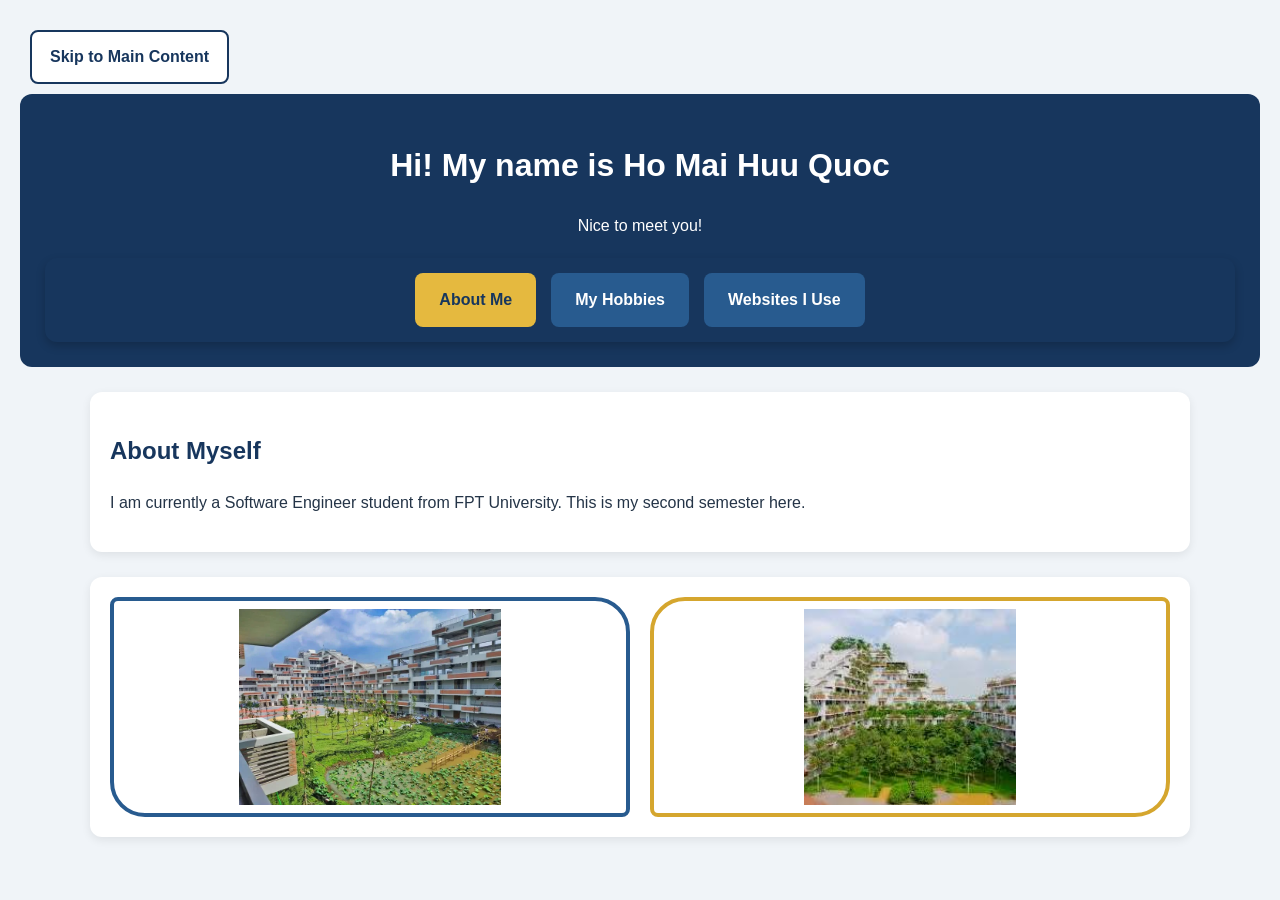
<file: index.html>
<!DOCTYPE html>
<html lang="vi">
<head>
    <meta charset="UTF-8">
    <meta name="viewport" content="width=device-width, initial-scale=1.0">
    <title>About Myself</title>
    <link rel="stylesheet" href="style.css">
</head>
<body>
    <a class="skip-link" href="#main-content">Skip to Main Content</a>

    <header>
        <h1>Hi! My name is Ho Mai Huu Quoc</h1>
        <p>Nice to meet you!</p>

        <nav aria-label="Main navigation">
            <ul>
                <li><a href="index.html" aria-current="page">About Me</a></li>
                <li><a href="hobbies.html">My Hobbies</a></li>
                <li><a href="websites.html">Websites I Use</a></li>
            </ul>
        </nav>
    </header>

    <main id="main-content">
        <section>
            <h2>About Myself</h2>
            <p>
                I am currently a Software Engineer student from FPT University.
                This is my second semester here.
            </p>
        </section>

        <section class="image-grid">
            <img src="images/unnamed.webp"
                 alt="About my school">

            <img src="images/images (38).jpg"
                 alt="About my school">
        </section>
    </main>
</body>
</html>
</file>
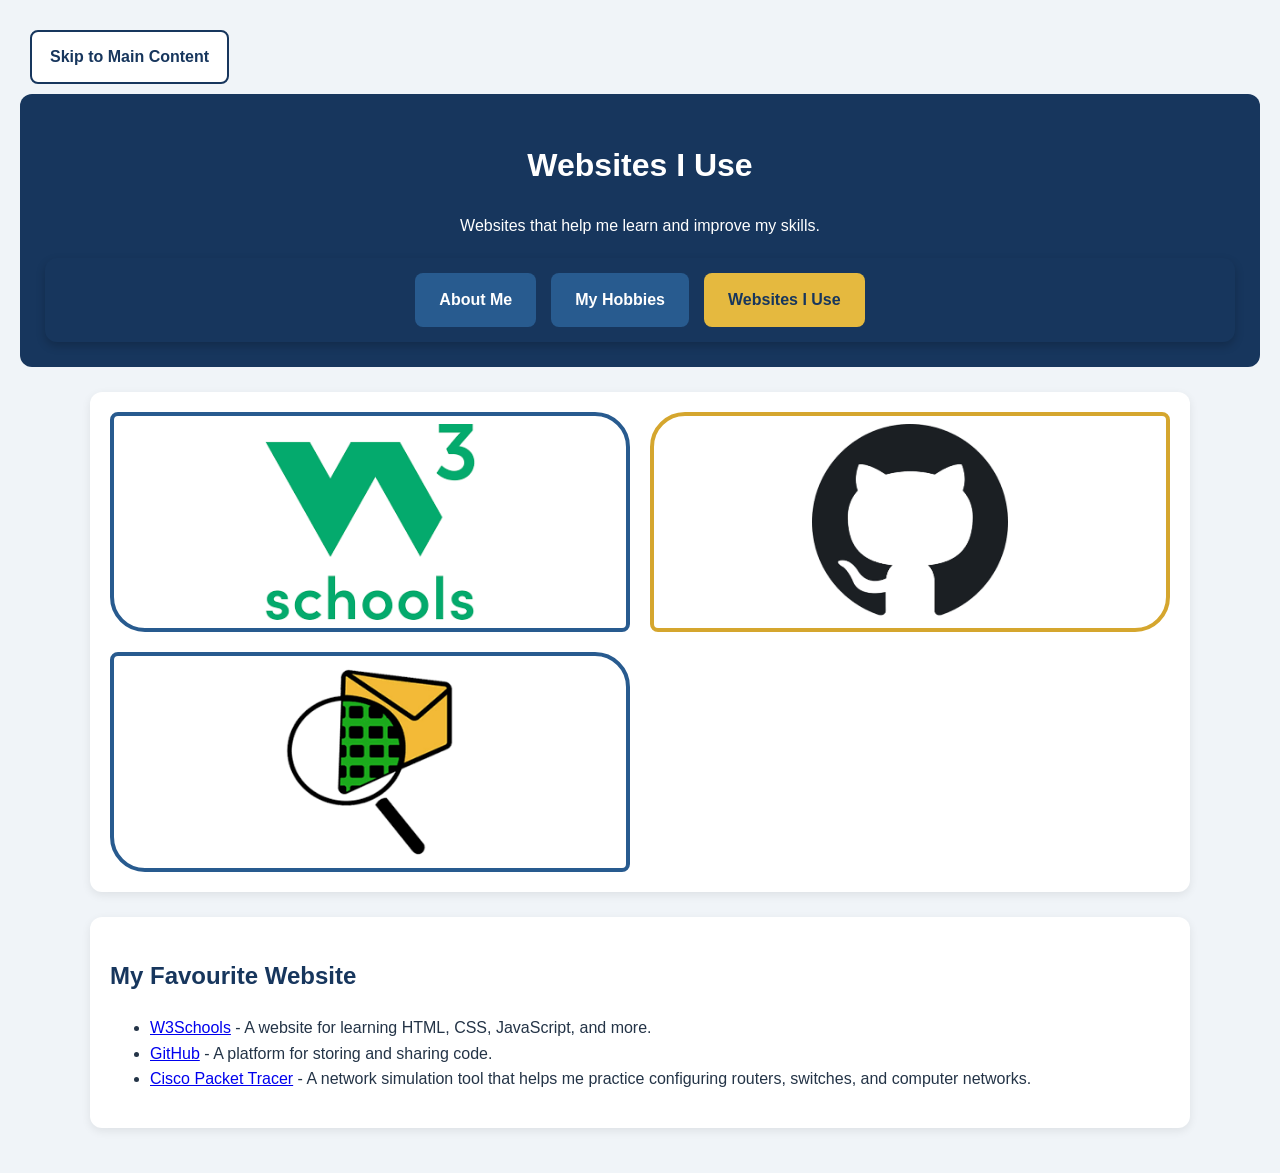
<file: websites.html>
<!DOCTYPE html>
<html lang="vi">
<head>
    <meta charset="UTF-8">
    <meta name="viewport" content="width=device-width, initial-scale=1.0">
    <title>Websites I Use</title>
    <link rel="stylesheet" href="style.css">
</head>
<body>
    <a class="skip-link" href="#main-content">Skip to Main Content</a>

    <header>
        <h1>Websites I Use</h1>
        <p>Websites that help me learn and improve my skills.</p>

        <nav aria-label="Main navigation">
            <ul>
                <li><a href="index.html">About Me</a></li>
                <li><a href="hobbies.html">My Hobbies</a></li>
                <li><a href="websites.html" aria-current="page">Websites I Use</a></li>
            </ul>
        </nav>
    </header>

    <main id="main-content">
        

        <section class="image-grid">
            <img src="images/download (4).png"
                 alt="W3Schools">

            <img src="images/images (3).png"
                 alt="GitHub">

             <img src="images/images (4).png"
                 alt="cisco-packet-tracer">
        </section>

        <section>
            <h2>My Favourite Website</h2>
            <ul>
                <li>
                    <a href="https://www.w3schools.com/"
                       target="_blank" rel="noopener noreferrer">W3Schools</a>
                    - A website for learning HTML, CSS, JavaScript, and more.
                </li>
                <li>
                    <a href="https://github.com/"
                       target="_blank" rel="noopener noreferrer">GitHub</a>
                    - A platform for storing and sharing code.
                </li>
                <li>
                    <a href="https://www.netacad.com/cisco-packet-tracer"
                       target="_blank" rel="noopener noreferrer">Cisco Packet Tracer</a>
                    - A network simulation tool that helps me practice configuring routers,
                    switches, and computer networks.
</li>
            </ul>
        </section>
    </main>
</body>
</html>
</file>
<file: style.css>
* {
    box-sizing: border-box;
}

body {
    font-family: Arial, Helvetica, sans-serif;
    line-height: 1.6;
    margin: 0;
    padding: 20px;
    background-color: #f0f4f8;
    color: #243447;
}

header {
    background-color: #17365d;
    color: white;
    text-align: center;
    padding: 25px;
    border-radius: 12px;
}

main {
    max-width: 1100px;
    margin: 25px auto;
}

section {
    background-color: white;
    margin-bottom: 25px;
    padding: 20px;
    border-radius: 12px;
    box-shadow: 0 3px 10px rgba(0, 0, 0, 0.08);
}

h2 {
    color: #17365d;
}


.skip-link {
    display: inline-block;
    position: relative;
    top: auto;
    left: auto;
    margin: 10px;
    padding: 12px 18px;
    background-color: #ffffff;
    color: #17365d;
    border: 2px solid #17365d;
    border-radius: 8px;
    text-decoration: none;
    font-weight: bold;
}

.skip-link:hover {
    background-color: #e5b93f;
    color: #17365d;
}

.skip-link:focus {
    outline: 3px solid #e5b93f;
    outline-offset: 3px;
}

nav {
    background-color: #17365d;
    padding: 15px;
    border-radius: 12px;
    margin-top: 20px;
    box-shadow: 0 4px 10px rgba(0, 0, 0, 0.2);
}

nav ul {
    display: flex;
    justify-content: center;
    align-items: center;
    flex-wrap: wrap;
    gap: 15px;
    list-style: none;
    padding: 0;
    margin: 0;
}

nav a {
    display: block;
    padding: 12px 22px;
    color: white;
    background-color: #285b8f;
    text-decoration: none;
    font-weight: bold;
    border-radius: 8px;
    border: 2px solid transparent;
    transition: all 0.3s ease;
}

nav a:hover {
    background-color: #e5b93f;
    color: #17365d;
    border-color: white;
    transform: translateY(-3px);
}

nav a:focus-visible {
    outline: 3px solid #e5b93f;
    outline-offset: 4px;
}

nav a[aria-current="page"] {
    background-color: #e5b93f;
    color: #17365d;
}


a:focus-visible {
    outline: 3px solid #e5b93f;
    outline-offset: 4px;
}


.image-grid {
    display: grid;
    grid-template-columns: repeat(2, minmax(0, 1fr));
    gap: 20px;
    align-items: center;
}


img {
    display: block;
    width: 100%;
    max-width: 100%;
    height: 220px;
    object-fit: contain;

    border: 4px solid #285b8f;
    padding: 8px;
    border-radius: 15px;

    background-color: white;
    box-sizing: border-box;

    transition: transform 0.3s ease,
                box-shadow 0.3s ease;
}

img:hover {
    transform: scale(1.03);
    box-shadow: 0 6px 15px rgba(23, 54, 93, 0.25);
}

.image-flex {
    display: flex;
    flex-wrap: wrap;
    justify-content: center;
    align-items: stretch;
    gap: 20px;
}

.image-flex img {
    flex: 1 1 250px;
    max-width: 320px;
}


.image-grid img:nth-child(even) {
    border-radius: 35px 8px 35px 8px;
    border-color: #d5a62e;
}

.image-grid img:nth-child(odd) {
    border-radius: 8px 35px 8px 35px;
}


.gallery img {
    height: 240px;
}


@media (max-width: 600px) {
    body {
        padding: 10px;
    }

    header {
        padding: 15px;
    }

    nav ul {
        flex-direction: column;
        gap: 10px;
    }

    nav a {
        width: 100%;
        min-width: 200px;
    }

    .image-grid {
        grid-template-columns: 1fr;
    }

    .image-flex img {
        max-width: 100%;
    }
}
</file>
